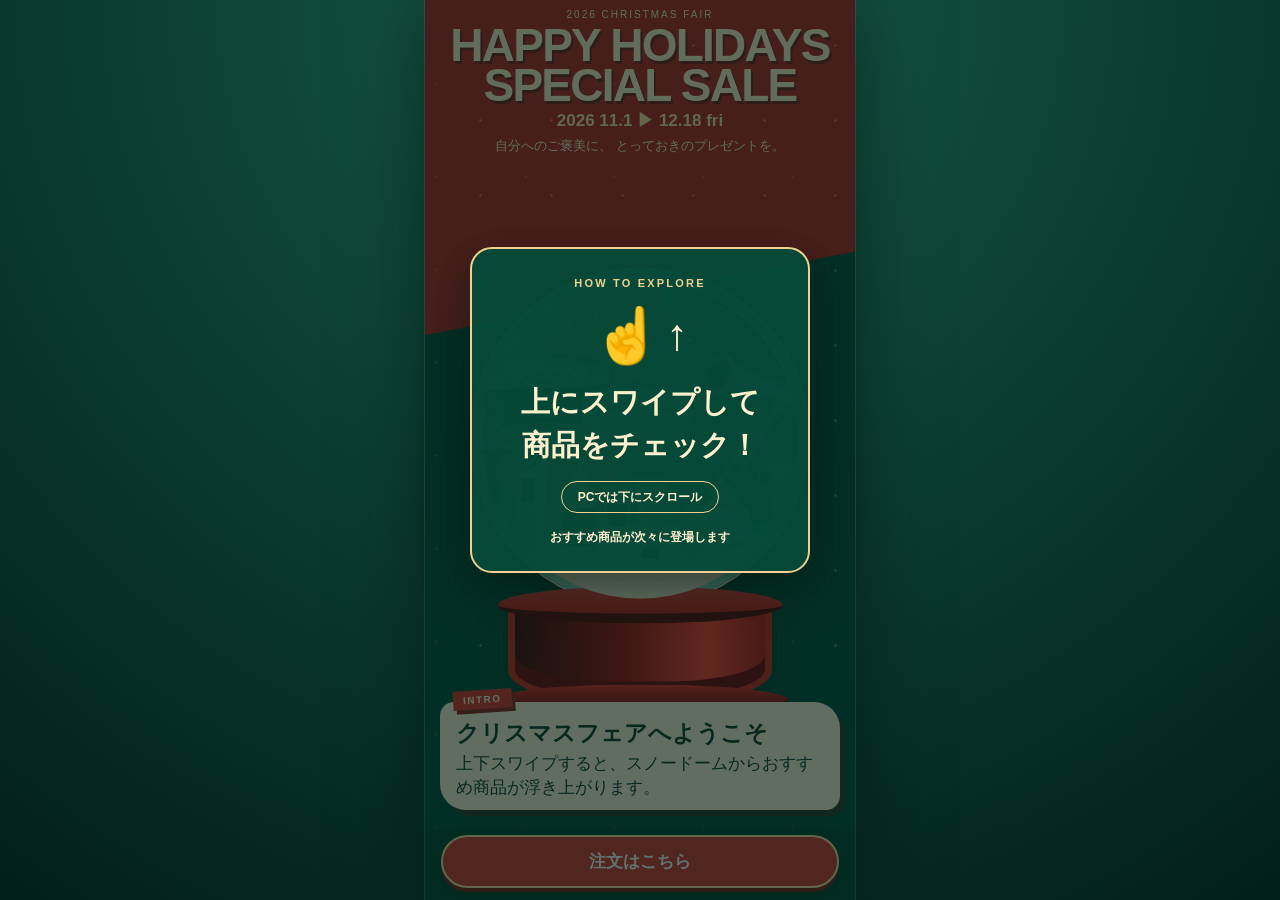
<file: index.html>
<!DOCTYPE html>
<html lang="ja">
 <head>
  <meta name="lp-build" content="product00-direct-style-20261125-v4">
  <meta charset="utf-8">
  <meta content="width=device-width,initial-scale=1,viewport-fit=cover" name="viewport">
  <title>
   YURUWELL | HAPPY HOLIDAYS SPECIAL SALE
  </title>
  <link href="style.css?v=20261127-audit-v2" rel="stylesheet">
   <!-- 初回の商品集合画像だけを拡大・下寄せ（HTML側にも指定し、確実に反映） -->
  <style>
    /* この画像だけ、ほかの9商品の表示設定から切り離す */
    .glass #product.intro-collage {
      width: 140% !important;
      height: auto !important;
      max-width: none !important;
      left: 50% !important;
      top: 65% !important;
      object-fit: contain !important;
    }
    .glass #product.intro-collage.active {
      transform: translate(-50%, -50%) scale(1.10) !important;
    }
  </style>
</head>
 <body>
  <div class="screen">
   <main class="scene" id="stage">
    <div class="left">
     <div class="smalltop" id="smallTop">
      2026 CHRISTMAS FAIR
     </div>
     <h1 class="heading" id="heroTitle">
      HAPPY
      <br>
      HOLIDAYS
      <br>
      SPECIAL
      <br>
      SALE
     </h1>
     <div class="date" id="fairDate">
      2026 11.1 ▶ 12.18 fri
     </div>
     <p class="tagline" id="heroCopy">
      自分へのご褒美に、
      <br>
      とっておきのプレゼントを。
     </p>
     <button aria-label="商品詳細を見る" class="panel detail-trigger" data-category="CHRISTMAS FAIR" id="details" type="button">
      <span class="product-title" id="name">
       スクロールで、魔法がはじまる。
      </span>
      <span class="product-desc" id="description">
       画面はそのまま。スノードームの中だけが変わります。
      </span>
      <span class="more-link" hidden id="moreLink">
       詳しく見る
       <span aria-hidden="true">
        ›
       </span>
      </span>
     </button>
     <p class="message" id="hint">
      ホイールを下へ動かすと次の商品が登場 ↓
     </p>
     <span class="price-view" hidden id="price">
     </span>
    </div>
    <div class="visual-area">
     <div class="globe-wrap">
      <div class="glass">
       <div class="tree" id="tree">
        <div class="star">
         ★
        </div>
        <div class="b b1">
        </div>
        <div class="b b2">
        </div>
        <div class="b b3">
        </div>
       </div>
       <div class="ground">
       </div>
       <div class="gift">
       </div>
       <img alt="" class="product" id="product" src="images/product_00.png">
       <div class="snow" id="snow">
       </div>
       <div class="shine-left">
       </div>
      </div>
      <div class="base">
      </div>
     </div>
    </div>
   </main>
   <div class="bottom-order">
    <button class="cta fixed-order" id="order" type="button">
     注文はこちら
    </button>
   </div>
  </div>
  <!-- 初回表示だけ3秒間表示する操作案内 -->
  <div class="swipe-guide" id="swipeGuide" aria-hidden="true">
    <div class="swipe-guide-card">
      <div class="swipe-guide-eyebrow">HOW TO EXPLORE</div>
      <div class="swipe-guide-motion" aria-hidden="true">
        <span class="swipe-guide-hand">☝</span>
        <span class="swipe-guide-arrow">↑</span>
      </div>
      <p class="swipe-guide-title">上にスワイプして<br>商品をチェック！</p>
      <p class="swipe-guide-pc">PCでは下にスクロール</p>
      <p class="swipe-guide-note">おすすめ商品が次々に登場します</p>
    </div>
  </div>
  <div aria-hidden="true" aria-labelledby="detailModalTitle" aria-modal="true" class="detail-modal" hidden id="detailModal" role="dialog">
   <div class="detail-sheet">
    <header class="detail-modal-header">
     <h2 id="detailModalTitle">
      商品詳細
     </h2>
     <button aria-label="閉じる" class="close-detail" id="closeDetail" type="button">
      ×
     </button>
    </header>
    <div class="detail-modal-content" id="detailModalContent">
     <img alt="商品詳細画像" id="detailImage" src="images/detail_01.png">
     <p hidden id="detailNoImage">
      詳細画像を準備中です。
     </p>
    </div>
    <div class="detail-nav-help" aria-live="polite">
     <span id="detailCounter">01 / 09</span>
     <span>上下スワイプで次の商品へ</span>
    </div>
   </div>
   <div class="detail-order-bar">
    <button class="cta fixed-order detail-order-button" id="detailOrder" type="button">
     お申し込みはこちら
    </button>
   </div>
  </div>
  <script id="lp-data" type="application/json">
{
  "global": {
    "brand": "YURUWELL",
    "smalltop": "2026 CHRISTMAS FAIR",
    "heroTitle": "HAPPY\nHOLIDAYS\nSPECIAL\nSALE",
    "date": "2026 11.1 ▶ 12.18 fri",
    "copy": "自分へのご褒美に、\nとっておきのプレゼントを。",
    "deadline": "12月18日（金）まで",
    "orderLabel": "注文はこちら",
    "orderUrl": "https://forms.gle/SEpae3DsSb3pKwaY7"
  },
  "intro": {
    "category": "INTRO",
    "name": "クリスマスフェアへようこそ",
    "desc": "上下スワイプすると、スノードームからおすすめ商品が浮き上がります。",
    "img": "images/product_00.png"
  },
  "products": [
    {
      "name": "リフトロジー",
      "desc": "表情筋に着目したEMSと温感で、引き締めに特化したリフトケア。",
      "img": "images/product_01.png",
      "category": "FACE CARE",
      "price": "",
      "detailImg": "images/detail_01.png"
    },
    {
      "name": "リフトロジー プロ",
      "desc": "独自EMS波型の進化で、リズミカルかつパワフルな体感。",
      "img": "images/product_02.png",
      "category": "FACE CARE",
      "price": "",
      "detailImg": "images/detail_02.png"
    },
    {
      "name": "フォトプラス EX スムース S",
      "desc": "毛穴・乾燥・ハリを網羅する多機能モード搭載。",
      "img": "images/product_03.png",
      "category": "FACE CARE",
      "price": "",
      "detailImg": "images/detail_03.png"
    },
    {
      "name": "WAVY ニードルリフトポインター SP",
      "desc": "ポイント刺激とローラー引き上げでフェイスラインにアプローチ。",
      "img": "images/product_04.png",
      "category": "FACE CARE",
      "price": "",
      "detailImg": "images/detail_04.png"
    },
    {
      "name": "メソスタイルゲル プレミア",
      "desc": "ボディ・フェイス両用の水溶性ゲル。",
      "img": "images/product_05.png",
      "category": "FACE CARE",
      "price": "",
      "detailImg": "images/detail_05.png"
    },
    {
      "name": "リフトドライヤー スマート",
      "desc": "速乾性のある艶髪ドライヤー、コンパクトモデル。",
      "img": "images/product_06.png",
      "category": "HAIR CARE",
      "price": "",
      "detailImg": "images/detail_06.png"
    },
    {
      "name": "ミーゼ エアリーミー",
      "desc": "風温と風量を切り替えて、季節や髪の状態に合うケアを。",
      "img": "images/product_07.png",
      "category": "HAIR CARE",
      "price": "",
      "detailImg": "images/detail_07.png"
    },
    {
      "name": "ニードルヘッドスパ リフト",
      "desc": "極点集中ケアで新しいヘッドスパ体験。",
      "img": "images/product_09.png",
      "category": "HAIR CARE",
      "price": "",
      "detailImg": "images/detail_08.png"
    },
    {
      "name": "ディープモイスト リペアトリートメント",
      "desc": "トリプルリペア処方でダメージを集中補修。",
      "img": "images/product_08.png",
      "category": "HAIR CARE",
      "price": "",
      "detailImg": "images/detail_09.png"
    }
  ],
  "outro": {
    "category": "ORDER",
    "name": "12月18日（金）ご注文締切",
    "desc": "お気に入りの商品は見つかりましたか？ ご注文は下のボタンから。",
    "img": "images/product_00.png"
  }
}
</script>
  <script defer src="script.js?v=20261127-security-v1">
  </script>
 </body>
</html>
</file>
<file: style.css>
:root {
  --red:#b92525;
  --pine:#064c3c;
  --cream:#fff0ce;
  --gold:#e8c680
}

* {
  box-sizing:border-box
}

html,body {
  margin:0;
  width:100%;
  height:100%;
  overflow:hidden;
  overscroll-behavior:none
}

body {
  font-family:Georgia,"Hiragino Kaku Gothic ProN","Yu Gothic",sans-serif;
  background:#074638;
  color:var(--cream)
}

button {
  font:inherit;
  cursor:pointer
}

.screen {
  position:fixed;
  inset:0;
  display:grid;
  overflow:hidden
}

.scene {
  isolation:isolate;
  min-height:0;
  position:relative;
  display:grid;
  grid-template-columns:47% 53%;
  background:linear-gradient(103deg,#b72727 0 45%,#08513e 45%);
  overflow:hidden
}

.scene:before {
  position:absolute;
  inset:0;
  content:"";
  pointer-events:none;
  z-index:-1;
  background:radial-gradient(#fff9 1px,transparent 1.5px) 20px 8px/86px 89px,radial-gradient(#dec18177 1px,transparent 1.5px) 56px 37px/117px 81px;
  opacity:.55
}

.left {
  padding:clamp(15px,4vh,44px) 4.4vw 22px;
  min-height:0;
  display:flex;
  flex-direction:column;
  justify-content:center;
  gap:min(2vh,20px);
  z-index:3
}

.smalltop {
  font:12px/1.2 sans-serif;
  letter-spacing:.13em
}

.heading {
  font-size:clamp(39px,5.2vw,92px);
  font-weight:900;
  line-height:.97;
  letter-spacing:-.055em;
  text-shadow:3px 5px 0 #762420;
  margin:4px 0
}

.date {
  font-size:clamp(18px,1.85vw,31px);
  font-weight:bold;
  color:#ffe1a1
}

.tagline {
  font-size:clamp(15px,1.45vw,22px);
  line-height:1.75;
  margin:0
}

.panel {
  background:#fff2d9;
  color:#123d31;
  border-radius:26px;
  padding:clamp(16px,2.2vw,30px);
  box-shadow:8px 9px 0 #63161344;
  position:relative;
  max-width:520px;
  min-height:154px
}

.panel:before {
  content:attr(data-category);
  position:absolute;
  top:-12px;
  left:10px;
  transform:rotate(-4deg);
  background:#dd3431;
  color:#fff6dc;
  font:800 13px Georgia,sans-serif;
  letter-spacing:.15em;
  padding:7px 17px;
  box-shadow:3px 4px 0 #8d2520
}

.product-title {
  font-size:clamp(21px,2vw,34px);
  line-height:1.4;
  margin:8px 0 5px;
  color:#153b2f
}

.product-desc {
  font:500 clamp(16px,1.1vw,18px)/1.7 "Yu Gothic",sans-serif;
  margin:0
}

.message {
  margin:0;
  font:700 13px/1.6 sans-serif;
  color:#ffdeaf
}

.visual-area {
  height:100%;
  min-height:0;
  display:flex;
  justify-content:center;
  align-items:center;
  position:relative;
  padding:10px 2vw 50px
}

.globe-wrap {
  position:relative;
  height:min(79vh,720px);
  width:min(100%,620px);
  aspect-ratio:1/1.15;
  filter:drop-shadow(0 23px 12px #001b1655);
  flex-shrink:1
}

.glass {
  position:absolute;
  top:0;
  left:8%;
  width:84%;
  aspect-ratio:1;
  border-radius:50%;
  border:clamp(7px,1vw,12px) solid #93e6d2;
  background:linear-gradient(104deg,#dc665f 0 47%,#137c62 47%);
  overflow:hidden;
  box-shadow:inset 0 0 0 4px #fffaec,0 0 0 3px #fff0d6,inset 0 -26px 32px #2cdec08c
}

.glass:after {
  content:"";
  position:absolute;
  inset:4%;
  border-radius:50%;
  border:1.5px solid #ffffff55;
  z-index:8;
  pointer-events:none
}

.shine-left {
  position:absolute;
  left:7%;
  top:6%;
  height:27%;
  width:16%;
  border-radius:60%;
  transform:rotate(34deg);
  background:#ffffff9c;
  filter:blur(5px);
  z-index:15
}

.tree {
  position:absolute;
  top:20%;
  left:50%;
  width:34%;
  height:50%;
  transform:translateX(-50%);
  opacity:1;
  transition:opacity .45s
}

.tree .star {
  position:absolute;
  top:-8%;
  left:50%;
  transform:translateX(-50%);
  font-size:45px;
  color:#ffdc83;
  text-shadow:8px 8px 0 #064f34
}

.b {
  position:absolute;
  left:50%;
  transform:translateX(-50%);
  clip-path:polygon(50% 0,100% 100%,0 100%);
  background:#086b42
}

.b1 {
  width:52%;
  height:44%;
  top:11%
}

.b2 {
  width:77%;
  height:48%;
  top:32%;
  background:#005a39
}

.b3 {
  width:100%;
  height:53%;
  top:53%;
  background:#034d32
}

.ground {
  position:absolute;
  left:-8%;
  bottom:-4%;
  width:116%;
  height:31%;
  border-top:13px solid #43dbbe;
  border-radius:50% 50% 0 0;
  background:#fff4d9;
  z-index:2
}

.gift {
  position:absolute;
  bottom:18%;
  left:16%;
  width:17%;
  height:13%;
  background:#e63a2e;
  box-shadow:inset 15px 0 #f35f4b;
  z-index:4
}

.gift:after {
  content:"";
  position:absolute;
  left:43%;
  top:0;
  height:100%;
  width:16%;
  background:#f1c676
}

.gift:before {
  content:"";
  position:absolute;
  left:0;
  top:40%;
  height:17%;
  width:100%;
  background:#f1c676
}

.product {
  position:absolute;
  left:50%;
  top:47%;
  width:60%;
  height:65%;
  object-fit:contain;
  transform:translate(-50%,-50%) translateY(75px) scale(.75);
  opacity:0;
  filter:drop-shadow(9px 13px 6px #003b3288);
  z-index:7;
  transition:opacity .08s ease,transform .12s cubic-bezier(.18,.75,.23,1)
}

.product.active {
  transform:translate(-50%,-50%) translateY(-6px) scale(1);
  opacity:1
}

.snow {
  position:absolute;
  inset:0;
  z-index:10;
  pointer-events:none;
  overflow:hidden;
  border-radius:50%
}

.flake {
  position:absolute;
  border-radius:50%;
  background:#fff;
  animation:fall linear infinite;
  opacity:.8
}

@keyframes  fall {
  from {
    transform:translateY(-20px)
  }
  to {
    transform:translateY(490px)
  }
}

.base {
  position:absolute;
  top:72%;
  left:17%;
  width:66%;
  height:24%;
  border-radius:25% 25% 40% 40% / 13% 13% 31% 31%;
  border:11px solid #cf2524;
  background:linear-gradient(90deg,#42070b,#9f1113 42%,#ff3d33 77%,#c11a1b);
  box-shadow:inset 0 -15px 0 #75070e
}

.base:before {
  content:"";
  position:absolute;
  left:-7%;
  width:114%;
  top:-16%;
  height:29%;
  border-radius:50%;
  background:linear-gradient(#fb4440,#c41b1e);
  border-bottom:10px solid #5e080a
}

.base:after {
  content:"";
  position:absolute;
  left:-9%;
  width:118%;
  bottom:-21%;
  height:25%;
  border-radius:50%;
  background:linear-gradient(#e52e2d,#7b080d);
  border-bottom:8px solid #3d080a
}

.enter {
  animation:enter .10s ease both
}

@keyframes  enter {
  from {
    opacity:0;
    transform:translateY(12px)
  }
  to {
    opacity:1;
    transform:translateY(0)
  }
}

.cta {
  background:#d7352f;
  color:white;
  border:0;
  border-radius:100px;
  padding:12px 20px;
  font:800 13px sans-serif;
  width:max-content
}

.endnote {
  font:11px/1.5 sans-serif;
  margin:0;
  opacity:.9
}

@media (min-width:0px) {
  .scene {
    grid-template-columns:1fr;
    grid-template-rows:minmax(0,46%) minmax(0,54%);
    background:linear-gradient(#b72727 0 43%,#08513e 43%)
  }
  .left {
    padding:12px 6vw 4px;
    gap:6px;
    justify-content:flex-start
  }
  .smalltop {
    font-size:9px
  }
  .heading {
    font-size:clamp(32px,8vw,60px);
    line-height:.94;
    margin:3px 0
  }
  .date {
    font-size:15px
  }
  .tagline {
    font-size:12px;
    line-height:1.4
  }
  .panel {
    padding:12px 15px 14px;
    min-height:112px;
    border-radius:24px
  }
  .panel:before {
    display:none
  }
  .product-title {
    font-size:clamp(19px,4vw,26px);
    margin:0
  }
  .product-desc {
    font-size:15px;
    line-height:1.5
  }
  .message {
    display:none
  }
  .visual-area {
    padding:0 14px 50px
  }
  .globe-wrap {
    height:min(47vh,420px);
    max-width:440px
  }
}

@media (max-height:680px) and (max-width:0px) {
  .heading {
    font-size:clamp(38px,4vw,70px)
  }
  .left {
    gap:8px
  }
  .globe-wrap {
    height:min(78vh,550px)
  }
}

@media (prefers-reduced-motion:reduce) {
  .product,.tree {
    transition:none
  }
  .flake {
    animation:none
  }
}

.price-view {
  font:700 20px sans-serif;
  color:#fff5de;
  background:#8e201f;
  padding:7px 12px;
  border-radius:5px;
  width:max-content
}

@media (min-width:0px) {
  html,body {
    height:100%;
    overflow:hidden;
    overscroll-behavior:none;
  }
  body {
    touch-action:pan-x;
  }
  .screen {
    position:fixed;
    inset:0;
    height:100%;
    grid-template-rows:50px minmax(0,1fr);
  }
  @supports (height: 100dvh) {
    html,body {
      height:100dvh;
    }
    .screen {
      height:100dvh;
    }
  }
  .scene {
    display:flex;
    flex-direction:column;
    align-items:center;
    min-height:0;
    width:100%;
    height:100%;
    overflow:hidden;
    padding:8px 15px max(78px,env(safe-area-inset-bottom));
    background:linear-gradient(169deg,#b92526 0 34%,#075040 34.15% 100%);
    touch-action:none;
  }
  .scene:before {
    z-index:0;
    opacity:.45;
    background-size:71px 75px,89px 93px
  }
  .left {
    display:contents
  }
  .smalltop {
    order:1;
    align-self:center;
    text-align:center;
    font-size:9px;
    letter-spacing:.2em;
    line-height:1.25;
    margin:1px 0 3px;
    z-index:2
  }
  .heading {
    order:2;
    z-index:2;
    text-align:center;
    white-space:normal!important;
    font-size:clamp(29px,8.5vw,43px);
    line-height:.87;
    letter-spacing:-.045em;
    max-width:94vw;
    margin:0;
    text-shadow:2px 3px 0 #78201d;
  }
  .date {
    order:3;
    z-index:2;
    text-align:center;
    font-size:clamp(15px,3.1vw,17px);
    line-height:1.2;
    margin-top:6px
  }
  .tagline {
    order:4;
    z-index:2;
    text-align:center;
    font-size:clamp(11px,3vw,13px);
    line-height:1.35;
    margin:5px 0 0;
    white-space:normal!important;
  }
  .visual-area {
    order:5;
    z-index:1;
    width:100%;
    height:auto;
    flex:1 1 auto;
    min-height:0;
    display:flex;
    align-items:center;
    justify-content:center;
    padding:0 0 4px;
    margin:0;
  }
  .globe-wrap {
    width:min(82vw,350px, calc((100dvh - 350px) * .93));
    height:auto;
    aspect-ratio:1 / 1.13;
    max-width:unset;
    flex:0 1 auto;
    min-width:185px;
    filter:drop-shadow(0 13px 12px #001b164c);
  }
  .glass {
    border-width:7px;
    box-shadow:inset 0 0 0 3px #fffaec,0 0 0 2px #fff0d6,inset 0 -18px 26px #2cdec08c
  }
  .base {
    border-width:7px
  }
  .tree .star {
    font-size:clamp(23px,8vw,38px)
  }
  .product {
    width:65%;
    height:66%;
  }
  .panel {
    order:6;
    z-index:4;
    flex:0 0 auto;
    width:100%;
    max-width:520px;
    min-height:94px;
    padding:13px 16px 10px;
    margin:1px 0 0;
    border-radius:14px 26px 14px 26px;
    box-shadow:5px 6px 0 #61141466;
  }
  .panel:before {
    display:block;
    position:absolute;
    top:-12px;
    left:13px;
    transform:rotate(-4deg);
    padding:4px 10px;
    font-size:10px;
    max-width:65%;
    white-space:nowrap;
    overflow:hidden;
    text-overflow:ellipsis
  }
  .product-title {
    font-size:clamp(18px,4.3vw,23px);
    line-height:1.25;
    margin:4px 0 4px
  }
  .product-desc {
    font-size:clamp(15px,2.8vw,17px);
    line-height:1.42;
    margin:0
  }
  .price-view {
    order:7;
    z-index:4;
    align-self:flex-end;
    margin-top:4px;
    font-size:15px;
    padding:4px 10px
  }
  .message {
    display:none
  }
  .cta {
    order:8;
    z-index:4;
    align-self:center;
    margin-top:5px;
    padding:8px 15px;
    font-size:12px
  }
  .endnote {
    order:9;
    z-index:4;
    margin:4px 0 0;
    text-align:center;
    font-size:9px;
    line-height:1.25
  }
}

@media (min-width:0px) and (max-height:750px) {
  .scene {
    padding-top:5px;
    padding-bottom:max(70px,env(safe-area-inset-bottom))
  }
  .heading {
    font-size:clamp(26px,7.6vw,34px);
    line-height:.84
  }
  .smalltop {
    margin:0 0 2px;
    font-size:8px
  }
  .date {
    margin-top:3px;
    font-size:15px
  }
  .tagline {
    margin-top:3px;
    font-size:11px;
    line-height:1.2
  }
  .globe-wrap {
    width:min(69vw,282px,calc((100dvh - 315px) * .94))
  }
  .panel {
    min-height:122px;
    padding:14px 15px 12px
  }
  .product-title {
    font-size:18px;
    margin:4px 0 2px
  }
  .product-desc {
    font-size:15px;
    line-height:1.3
  }
}

@media (min-width:0px) and (max-height:590px) {
  .globe-wrap {
    width:min(48vw,195px)
  }
  .tagline {
    display:none
  }
  .panel {
    min-height:116px
  }
  .product-desc {
    font-size:15px
  }
}

@media (max-width:360px) {
  .heading {
    font-size:29px
  }
}

.screen {
  grid-template-rows: minmax(0,1fr);
}

@media (min-width:0px) {
  .screen {
    grid-template-rows:minmax(0,1fr);
  }
  .scene {
    padding-bottom:max(12px,env(safe-area-inset-bottom));
  }
  .globe-wrap {
    width:min(86vw,370px,calc((100dvh - 290px)*.93));
  }
  .visual-area {
    padding-bottom:0;
  }
}

@media (min-width:0px) and (max-height:750px) {
  .scene {
    padding-bottom:max(8px,env(safe-area-inset-bottom));
  }
  .globe-wrap {
    width:min(78vw,330px,calc((100dvh - 265px)*.92));
  }
}

@media (min-width:0px) and (max-height:590px) {
  .globe-wrap {
    width:min(60vw,245px,calc((100dvh - 225px)*.9));
  }
}

.screen {
  grid-template-rows:minmax(0,1fr)
}

@media (min-width:0px) {
  .screen {
    grid-template-rows:minmax(0,1fr)
  }
}

/* Smooth product crossfade: previous product floats up and fades away. */
.product-leaving {
  pointer-events:none;
  opacity:1;
  transform:translate(-50%,-50%) translateY(-6px) scale(1);
  transition:opacity .12s ease-in,transform .17s cubic-bezier(.4,0,.7,1);
}

.product-leaving.leave-now {
  opacity:0;
  transform:translate(-50%,-50%) translateY(-55px) scale(.9);
}

@media(prefers-reduced-motion:reduce) {
  .product-leaving {
    transition:none!important
  }
}

/* Fast response: product fades and movement */
.product {
  transition:opacity .08s ease, transform .12s cubic-bezier(.18,.75,.23,1)
}

.product-leaving {
  transition:opacity .10s ease,transform .12s ease
}

.enter {
  animation-duration:.1s
}

/* True native scrolling: no lock or frozen wheel/touch event. */
html.native-scroll,html.native-scroll body {
  height:auto!important;
  min-height:100%!important;
  overflow-x:hidden!important;
  overflow-y:auto!important;
  scroll-behavior:auto!important;
  overscroll-behavior-y:auto!important;
}

html.native-scroll body {
  touch-action:pan-y!important;
}

html.native-scroll .scene {
  touch-action:pan-y!important;
}

html.native-scroll #scroll-track {
  width:1px;
  pointer-events:none;
  opacity:0;
}

html.native-scroll .screen {
  position:fixed;
  inset:0;
}

html.native-scroll {
  scrollbar-width:none;
}

html.native-scroll::-webkit-scrollbar {
  width:0;
  height:0;
}

/* Mobile-only presentation, including wide desktop browsers.
   The document still scrolls natively; only the 430px-wide scene is fixed. */
:root {
  color-scheme:dark;
}

body {
  background: radial-gradient(circle at 50% 0%,#175a48 0%,#062f28 72%,#031e1b 100%);
}

html.native-scroll .screen, .screen {
  position:fixed;
  inset:0 auto 0 50%;
  transform:translateX(-50%);
  width:min(100%,430px);
  height:100dvh;
  box-shadow:0 0 0 1px #ffffff16,0 0 70px #00180e99;
}

.scene {
  grid-template-columns:1fr;
  display:flex;
  flex-direction:column;
  align-items:center;
  padding:8px 15px max(12px,env(safe-area-inset-bottom));
  background:linear-gradient(169deg,#b92526 0 34%,#075040 34.15% 100%);
}

.left {
  display:contents;
}

.visual-area {
  width:100%;
  flex:1 1 auto;
  min-height:0;
  display:flex;
  align-items:center;
  justify-content:center;
  padding:0;
  margin:0;
}

.globe-wrap {
  height:auto;
  width:min(86vw,370px,calc((100dvh - 290px)*.93));
  aspect-ratio:1/1.13;
  max-width:unset;
  min-width:170px;
}

.heading {
  font-size:clamp(29px,8.5vw,43px);
}

.panel {
  width:100%;
  max-width:520px;
}

@media (min-width:431px) {
  .heading {
    font-size:39px;
  }
  .globe-wrap {
    width:min(370px,calc((100dvh - 290px)*.93));
  }
}

@media (max-height:750px) {
  .globe-wrap {
    width:min(330px,calc((100dvh - 265px)*.92));
  }
  .heading {
    font-size:clamp(26px,7.6vw,34px);
  }
}

@media (max-height:590px) {
  .globe-wrap {
    width:min(245px,calc((100dvh - 225px)*.9));
  }
}

/* 2026-11-17: larger heading, clickable product details, fixed CTA */
.scene {
  padding-bottom:calc(90px + env(safe-area-inset-bottom))!important;
}

.heading {
  font-size:clamp(36px,10.3vw,52px)!important;
  line-height:.88!important;
  letter-spacing:-.038em!important;
}

@media (min-width:431px) {
  .heading {
    font-size:46px!important
  }
}

.smalltop {
  font-size:10px!important
}

.globe-wrap {
  width:min(82vw,340px,calc((100dvh - 370px)*.92))!important;
  min-width:145px;
}

.panel.detail-trigger {
  display:block;
  flex:0 0 auto;
  font-family:inherit;
  text-align:left;
  cursor:pointer;
  border:0;
  color:#123d31;
  transition:transform .15s ease,filter .15s ease;
}

.panel.detail-trigger:not(:disabled):active {
  transform:scale(.985);
  filter:brightness(.97)
}

.panel.detail-trigger:disabled {
  cursor:default
}

.panel.detail-trigger:focus-visible {
  outline:3px solid #ffdb73;
  outline-offset:3px
}

.more-link {
  display:block;
  margin-top:7px;
  font-size:clamp(16px,3vw,18px);
  font-weight:900;
  color:#b72727;
  text-decoration:underline;
  text-underline-offset:3px
}

.more-link[hidden] {
  display:none!important
}

.bottom-order {
  position:absolute;
  bottom:0;
  left:0;
  width:100%;
  z-index:40;
  padding:9px 16px calc(12px + env(safe-area-inset-bottom));
  background:linear-gradient(180deg,rgba(4,60,46,0) 0%,#074939 16%,#074939 100%);
}

.cta.fixed-order {
  display:block!important;
  width:100%;
  min-height:50px;
  padding:13px 18px;
  border:2px solid #ffe2a0;
  border-radius:999px;
  background:#d63830;
  box-shadow:0 4px 0 #81201e,0 8px 20px #00271f66;
  color:#fff;
  font-size:17px;
  font-weight:900;
}

.cta.fixed-order:active {
  transform:translateY(2px);
  box-shadow:0 2px 0 #81201e
}

.detail-modal[hidden] {
  display:none!important
}

.detail-modal {
  position:fixed;
  inset:0;
  z-index:9999;
  display:flex;
  justify-content:center;
  align-items:center;
  background:rgba(0,22,17,.82);
  padding:16px;
}

.detail-sheet {
  display:flex;
  flex-direction:column;
  width:min(100%,440px);
  max-height:min(90dvh,900px);
  background:#fff4df;
  border:3px solid #d1a65b;
  border-radius:18px;
  box-shadow:0 20px 60px #001710a0;
  overflow:hidden;
}

.detail-modal-header {
  padding:13px 16px;
  background:#0b543e;
  color:#fff2d2;
  display:flex;
  justify-content:space-between;
  align-items:center;
  gap:12px
}

.detail-modal-header h2 {
  margin:0;
  font:800 17px/1.4 sans-serif;
}

.close-detail {
  background:#fff5e1;
  border:0;
  border-radius:100%;
  width:38px;
  height:38px;
  flex-shrink:0;
  color:#124737;
  font-size:28px;
  line-height:1;
  cursor:pointer;
}

.detail-modal-content {
  min-height:120px;
  overflow-y:auto;
  overscroll-behavior:contain;
  padding:10px;
  text-align:center
}

.detail-modal-content img {
  display:block;
  width:100%;
  height:auto;
  max-height:75dvh;
  object-fit:contain;
  margin:auto;
  border-radius:5px
}

.detail-modal-content p {
  color:#154c3a
}

body.modal-open {
  overflow:hidden!important
}

@media (max-height:740px) {
  .heading {
    font-size:clamp(31px,8.5vw,42px)!important
  }
  .globe-wrap {
    width:min(74vw,310px,calc((100dvh - 330px)*.90))!important
  }
  .panel {
    padding:12px 14px 11px;
    min-height:108px
  }
}

@media (max-height:620px) {
  .heading {
    font-size:clamp(28px,8vw,38px)!important
  }
  .globe-wrap {
    width:min(65vw,245px,calc((100dvh - 300px)*.9))!important
  }
  .panel {
    min-height:92px
  }
  .product-desc {
    font-size:15px
  }
}

html.native-scroll body.modal-open {
  overflow:hidden!important;
  touch-action:none!important
}

/* 2026-11-17: larger snow globe, mobile and desktop-mobile view.
   Keep the product-detail panel and fixed order button unobstructed. */
.globe-wrap {
  width:min(94vw,400px,calc((100dvh - 340px)*1.03))!important;
  min-width:145px;
}

@media (min-width:431px) {
  .globe-wrap {
    width:min(400px,calc((100dvh - 340px)*1.03))!important;
  }
}

@media (max-height:740px) {
  .globe-wrap {
    width:min(91vw,375px,calc((100dvh - 305px)*1.02))!important;
  }
}

@media (max-height:620px) {
  .globe-wrap {
    width:min(86vw,315px,calc((100dvh - 280px)*1.0))!important;
  }
}

@media (max-height:490px) {
  .globe-wrap {
    width:min(70vw,230px,calc((100dvh - 260px)*1.0))!important;
  }
}

/* Position-only update: preserve the original globe width/scale. */
.visual-area .globe-wrap {
  transform: translateY(clamp(58px, 7.5dvh, 74px));
}

@media (max-height: 740px) {
  .visual-area .globe-wrap {
    transform: translateY(44px);
  }
}

@media (max-height: 620px) {
  .visual-area .globe-wrap {
    transform: translateY(28px);
  }
}

/* One swipe / wheel gesture = one product. The stage never scrolls. */
html,body {
  overflow:hidden!important;
  overscroll-behavior:none!important;
}

.scene {
  touch-action:pan-y;
}

/* 商品詳細リンク「詳しく見る」を商品情報パネル中央に配置 */
.more-link {
  display: block;
  width: 100%;
  text-align: center;
}

/* PC: use the exact mobile layout, centered; no desktop two-column override. */
html.native-scroll .screen, .screen {
  width: min(100%, 430px);
  left: 50%;
  right: auto;
  transform: translateX(-50%);
  max-width: 430px;
}

/* Initial collective product image only: visually enlarge and lower. */
.glass img.product.intro-collage {
  width: 142%;
  height: 96%;
  top: 61%;
  left: 50%;
  object-fit: contain;
  filter: drop-shadow(3px 8px 4px rgba(0,35,25,.18));
}
.glass img.product.intro-collage.active {
  transform: translate(-50%, -50%) translateY(8px) scale(1.18);
}

/* 初回の集合商品画像のみ。HTMLの同設定が優先されます。 */
.glass #product.intro-collage {
  width: 154%;
  height: 108%;
  left: 50%;
  top: 65%;
  object-fit: contain;
}

.glass #product.intro-collage.active {
  transform: translate(-50%, -50%) translateY(8px) scale(1.2);
}

/* 2026-11-25: 初回集合商品画像のみ。高さで自動縮小させない。 */
.glass #product.intro-collage {
  width: 140% !important;
  height: auto !important;
  max-width: none !important;
  top: 65% !important;
  left: 50% !important;
  object-fit: contain !important;
}
.glass #product.intro-collage.active {
  transform: translate(-50%, -50%) scale(1.10) !important;
}


/* 2026-11-26: 商品詳細モーダル内に固定の申し込みボタンと商品送りを追加 */
.detail-modal {
  padding-bottom: calc(88px + env(safe-area-inset-bottom));
}

.detail-sheet {
  max-height: calc(100dvh - 116px - env(safe-area-inset-bottom));
}

.detail-modal-content {
  flex: 1 1 auto;
  min-height: 0;
  overflow-y: auto;
  overscroll-behavior: contain;
  touch-action: none;
}

.detail-modal-content img {
  max-height: calc(100dvh - 245px);
  max-width: 100%;
  object-fit: contain;
}

.detail-nav-help {
  display: flex;
  align-items: center;
  justify-content: center;
  flex-wrap: wrap;
  gap: 5px 12px;
  padding: 8px 10px 11px;
  color: #205646;
  background: #fff4df;
  font: 700 11px/1.4 sans-serif;
  text-align: center;
}

#detailCounter {
  font-weight: 900;
  color: #b82c27;
  font-variant-numeric: tabular-nums;
  white-space: nowrap;
}

.detail-order-bar {
  position: absolute;
  bottom: calc(12px + env(safe-area-inset-bottom));
  left: 50%;
  width: min(calc(100% - 32px), 430px);
  transform: translateX(-50%);
  z-index: 2;
}

.detail-order-button {
  cursor: pointer;
}

@media (max-height: 540px) {
  .detail-modal {
    padding-top: 6px;
    padding-bottom: 74px;
  }
  .detail-sheet {
    max-height: calc(100dvh - 86px);
  }
  .detail-modal-content img {
    max-height: calc(100dvh - 178px);
  }
  .detail-nav-help {
    padding: 5px;
  }
}


/* 初回のスワイプ案内（既存のLP要素に変更なし） */
.swipe-guide {
  position: fixed;
  inset: 0 auto 0 50%;
  transform: translateX(-50%);
  width: min(100%, 430px);
  height: 100dvh;
  z-index: 90;
  display: flex;
  align-items: center;
  justify-content: center;
  padding: 20px 20px 100px;
  background: rgba(0, 28, 22, 0.62);
  pointer-events: none;
  opacity: 0;
  visibility: hidden;
  transition: opacity .35s ease, visibility .35s ease;
}
.swipe-guide.is-visible {
  opacity: 1;
  visibility: visible;
}
.swipe-guide-card {
  width: min(100%, 340px);
  padding: 27px 20px 24px;
  border: 2px solid #f1d092;
  border-radius: 22px;
  background: rgba(5, 73, 56, .96);
  box-shadow: 0 14px 44px rgba(0, 20, 12, .5);
  text-align: center;
  color: #fff0ce;
}
.swipe-guide-eyebrow {
  font: 800 11px/1.4 sans-serif;
  letter-spacing: .2em;
  color: #f1d092;
}
.swipe-guide-motion {
  display: flex;
  align-items: center;
  justify-content: center;
  gap: 7px;
  height: 88px;
  font-family: sans-serif;
  color: #fff0ce;
}
.swipe-guide-hand {
  display: inline-block;
  font-size: 54px;
  line-height: 1;
  animation: swipe-guide-move 1.25s ease-in-out infinite;
}
.swipe-guide-arrow {
  display: inline-block;
  font: 900 44px/1 sans-serif;
  animation: swipe-guide-arrow-move 1.25s ease-in-out infinite;
}
.swipe-guide-title {
  margin: 2px 0 15px;
  font: 900 clamp(22px, 6vw, 29px)/1.45 "Yu Gothic", "Hiragino Kaku Gothic ProN", sans-serif;
}
.swipe-guide-pc {
  display: inline-block;
  margin: 0;
  padding: 7px 16px;
  border: 1px solid #f1d092;
  border-radius: 999px;
  font: 700 12px/1.35 sans-serif;
}
.swipe-guide-note {
  margin: 15px 0 0;
  font: 600 12px/1.6 sans-serif;
}
@keyframes swipe-guide-move {
  0%, 100% { transform: translateY(10px); opacity: .8; }
  50% { transform: translateY(-13px); opacity: 1; }
}
@keyframes swipe-guide-arrow-move {
  0%, 100% { transform: translateY(8px); opacity: .55; }
  50% { transform: translateY(-8px); opacity: 1; }
}
@media (prefers-reduced-motion: reduce) {
  .swipe-guide-hand, .swipe-guide-arrow { animation: none; }
  .swipe-guide { transition: none; }
}


/* 商品詳細画面：ページ番号とスワイプ案内を大きくし、上へ2回だけ跳ねる */
.detail-nav-help {
  gap: 6px 13px;
  padding: 12px 10px 15px;
  font-size: 16px;
  line-height: 1.45;
  font-weight: 900;
}

#detailCounter {
  font-size: 17px;
}

.detail-nav-help.detail-bounce {
  animation: detail-hint-hop .62s ease-in-out 2;
}

@keyframes detail-hint-hop {
  0%, 100% { transform: translateY(0); }
  40% { transform: translateY(-9px); }
  65% { transform: translateY(-2px); }
}

@media (prefers-reduced-motion: reduce) {
  .detail-nav-help.detail-bounce {
    animation: none;
  }
}

/* Preserve block layout for valid phrasing content inside the detail button. */
.panel .product-title {
  display: block;
  font-weight: bold;
}
.panel .product-desc {
  display: block;
}
</file>
